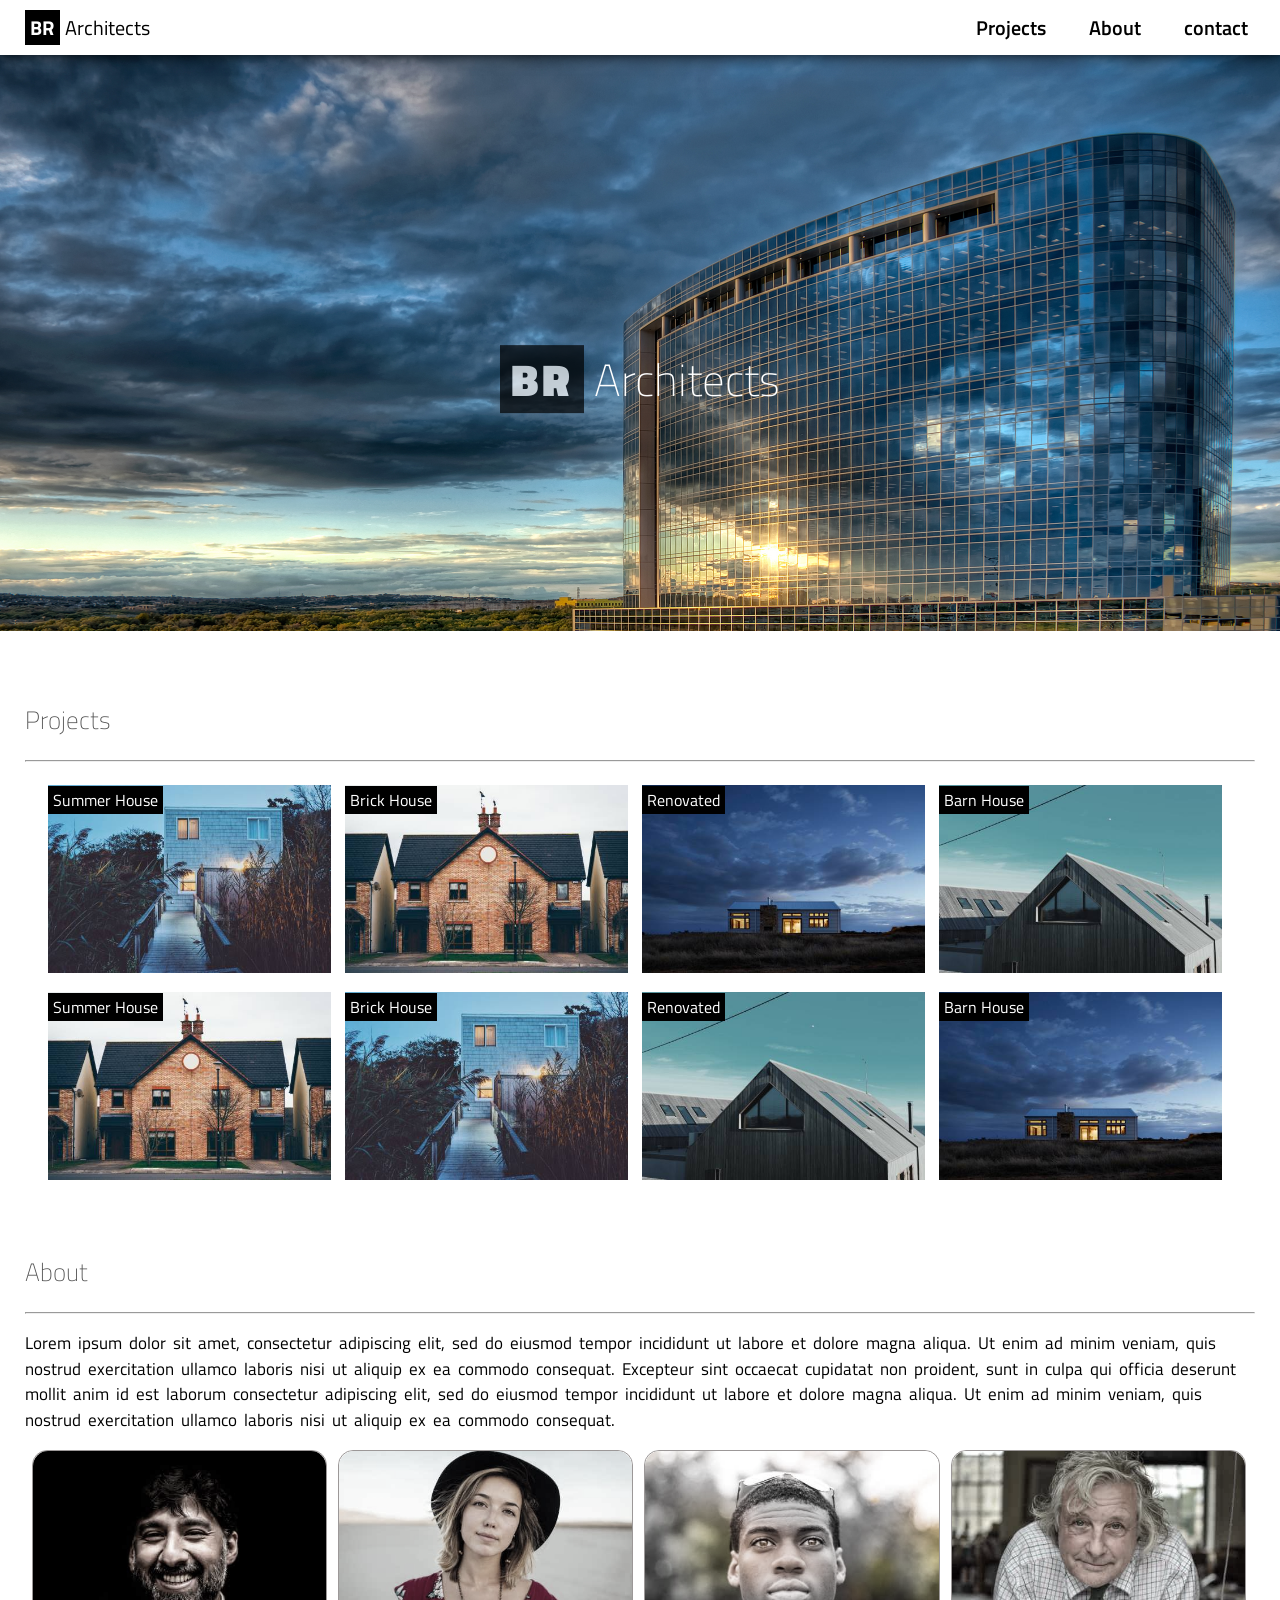
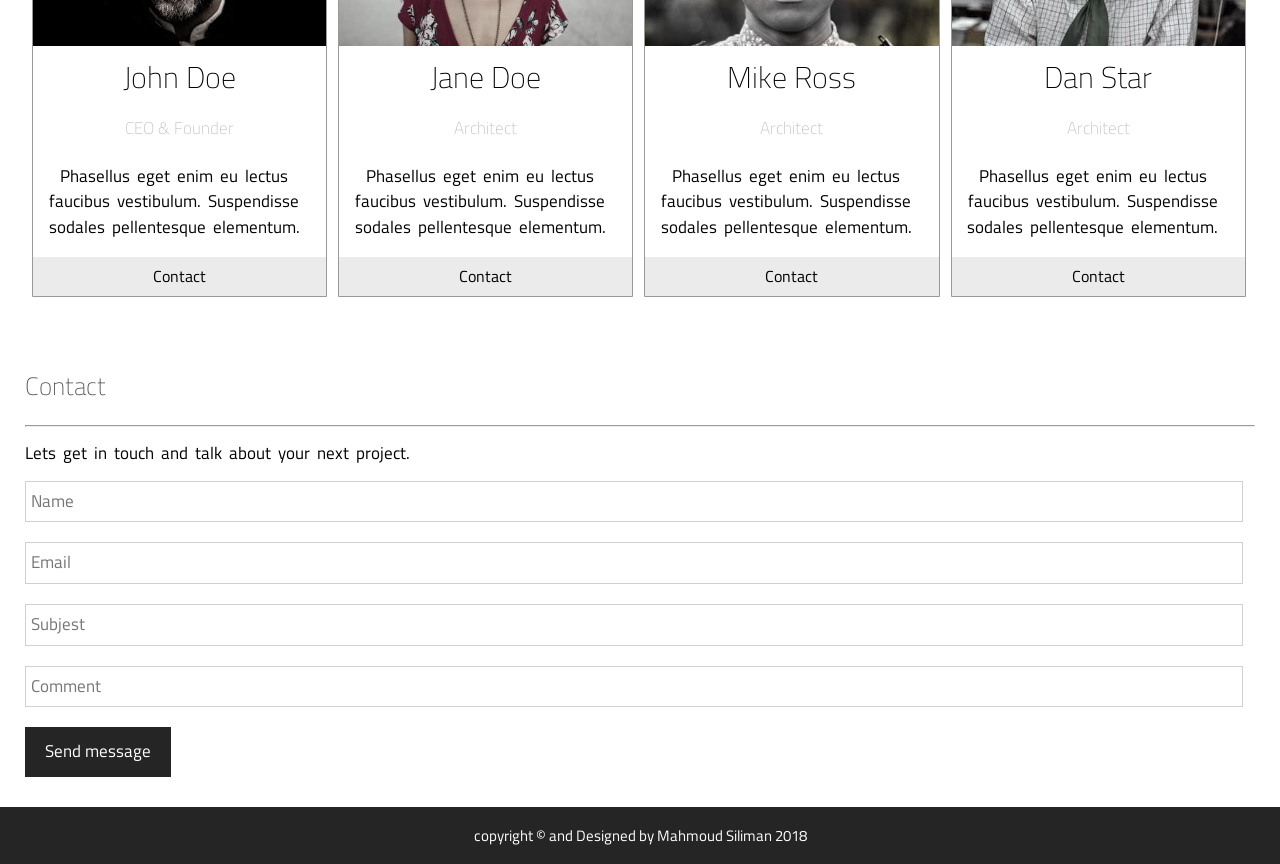
<file: index.html>
<!DOCTYPE html>
<html lang="eng">
<head>
    <meta charset="utf-8">
    <title> Architects </title>
    <link rel="stylesheet" href="css/uncompiled.css">
    <link rel="stylesheet" href="css/normalize.css">
    <link rel="stylesheet" href="https://fonts.googleapis.com/css?family=M+PLUS+Rounded+1c|Titillium+Web">
</head>
<body>
        <!--start -nav-bar-->
    <div class="nav-bar">

        <div class="logo">
            <p> <span> BR </span> Architects </p> 
        </div>
        
        <div class="list">
            <ul>
                <li> <a href="#A"> Projects </a> </li>
                <li> <a href="#B"> About </a> </li>
                <li> <a href="#C"> contact </a> </li>
            </ul>    
        </div>

    </div>
        <!--end nav-bar-->
    
        <!--start cover-->
    <div class="cover">
            <center>
              <h2> <span>BR</span> Architects</h2>
            </center>
    </div>
        <!--end cover-->
        
        <!--start projects-->
    <div class="project" id="A">
        <h3>Projects</h3>
        <hr>
        <center>
            <div class="home">
                <div class="summer"> <p> Summer House </p> <img src="Pics/house5.jpg"> </div>
                <div class="brick"> <p> Brick House </p> <img src="Pics/house2.jpg"> </div>
                <div class="ren"> <p> Renovated </p> <img src="Pics/house3.jpg"> </div>
                <div class="barn"> <p> Barn House </p> <img src="Pics/house4.jpg"> </div>
            </div>

            <div class="home">
                <div class="summer"> <p> Summer House </p> <img src="Pics/house2.jpg"> </div>
                <div class="brick"> <p> Brick House </p> <img src="Pics/house5.jpg"> </div>
                <div class="ren"> <p> Renovated </p> <img src="Pics/house4.jpg"> </div>
                <div class="barn"> <p> Barn House </p> <img src="Pics/house3.jpg"> </div>
            </div>
        </center>
    </div>
<!--end projects-->

<!--start about-->
    <div class="about" id="B">
        <div class="team">
            <h3> About </h3>
            <hr>
            <p>
              Lorem ipsum dolor sit amet, consectetur adipiscing elit, sed do eiusmod tempor incididunt ut labore et dolore magna aliqua. Ut enim ad minim veniam, quis nostrud exercitation ullamco laboris nisi ut aliquip ex ea commodo consequat. Excepteur sint occaecat cupidatat non proident, sunt in culpa qui officia deserunt mollit anim id est laborum consectetur adipiscing elit, sed do eiusmod tempor incididunt ut labore et dolore magna aliqua. Ut enim ad minim veniam, quis nostrud exercitation ullamco laboris nisi ut aliquip ex ea commodo consequat.
            </p>

            <div class="person">
                <div class="first">
                    <img src="Pics/team2.jpg">
                    <h4> John Doe </h4>
                    <h5> CEO & Founder </h5>
                    <p> Phasellus eget enim eu lectus faucibus vestibulum. Suspendisse sodales pellentesque elementum. </p>
                    <form action="arch1/john.html" target="_blank">
                    <input type="submit" value="Contact" >
                    </form>
                </div>

                <div>
                    <img src="Pics/team1.jpg">
                    <h4> Jane Doe </h4>
                    <h5> Architect </h5>
                    <p> Phasellus eget enim eu lectus faucibus vestibulum. Suspendisse sodales pellentesque elementum. </p>
                    <form action="arch2/jane.html" target="_blank">
                    <input type="submit" value="Contact" >
                    </form>
                </div>

                <div>
                    <img src="Pics/team4.jpg">
                    <h4> Mike Ross </h4>
                    <h5> Architect </h5>
                    <p> Phasellus eget enim eu lectus faucibus vestibulum. Suspendisse sodales pellentesque elementum. </p>
                    <form action="arch3/mike.html" target="_blank">
                    <input type="submit" value="Contact" >
                    </form>
                </div>

                <div>
                    <img src="Pics/team3.jpg">
                    <h4> Dan Star </h4>
                    <h5> Architect </h5>
                    <p> Phasellus eget enim eu lectus faucibus vestibulum. Suspendisse sodales pellentesque elementum. </p>
                    <form action="arch4/dan.html" target="_blank">
                    <input type="submit" value="Contact" >
                    </form>
                </div>
            </div>
        </div>
    </div>
<!--end about-->

<!--start contact-->
    <div class="contact" id="C">
        <div class="info">
            <h3> Contact </h3>
            <hr>
            <p> Lets get in touch and talk about your next project. </p>
            
            <form>
                <input type="text" placeholder="Name">
                <input type="text" placeholder="Email">
                <input type="text" placeholder="Subjest">
                <input type="text" placeholder="Comment">
                <input type="submit" value="Send message">
            </form>
        </div>
    </div>
        <!--end contact-->
        
        <!--start fooetr-->
    <div class="footer">
        <p> copyright &copy; and Designed by  Mahmoud Siliman 2018 </p>
    </div>
        <!--end footer-->
</body>
</html>
</file>
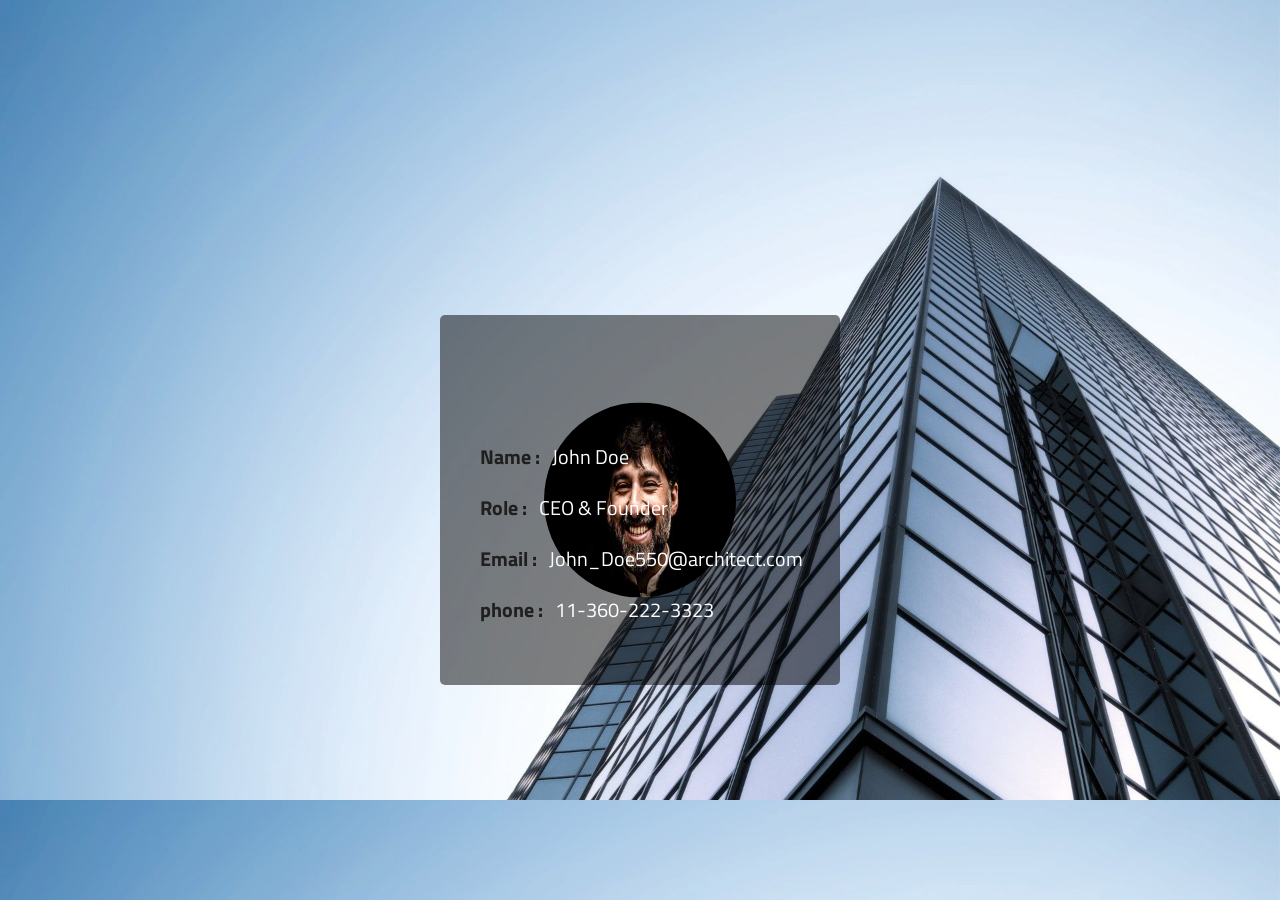
<file: arch1/john.html>
<!DOCTYPE html>
<html lang="eng">
    <head>
        <meta charset="utf-8">
        <title> John Doe </title>
        <link rel="stylesheet" href="https://fonts.googleapis.com/css?family=M+PLUS+Rounded+1c|Titillium+Web">
        <link rel="stylesheet" href="john.css">
    </head>
    <body>
        <div class="info">
            <img src="team2.jpg">
            <div class="para">
                <P> <span>Name :</span>  &nbsp; John Doe </P>
                <P> <span>Role :</span> 	&nbsp; CEO & Founder </P>
                <P> <span>Email :</span> &nbsp; John_Doe550@architect.com </P>
                <P> <span>phone :</span> &nbsp;  11-360-222-3323 </P>
            </div> 
        </div>
    </body>
</html>
</file>
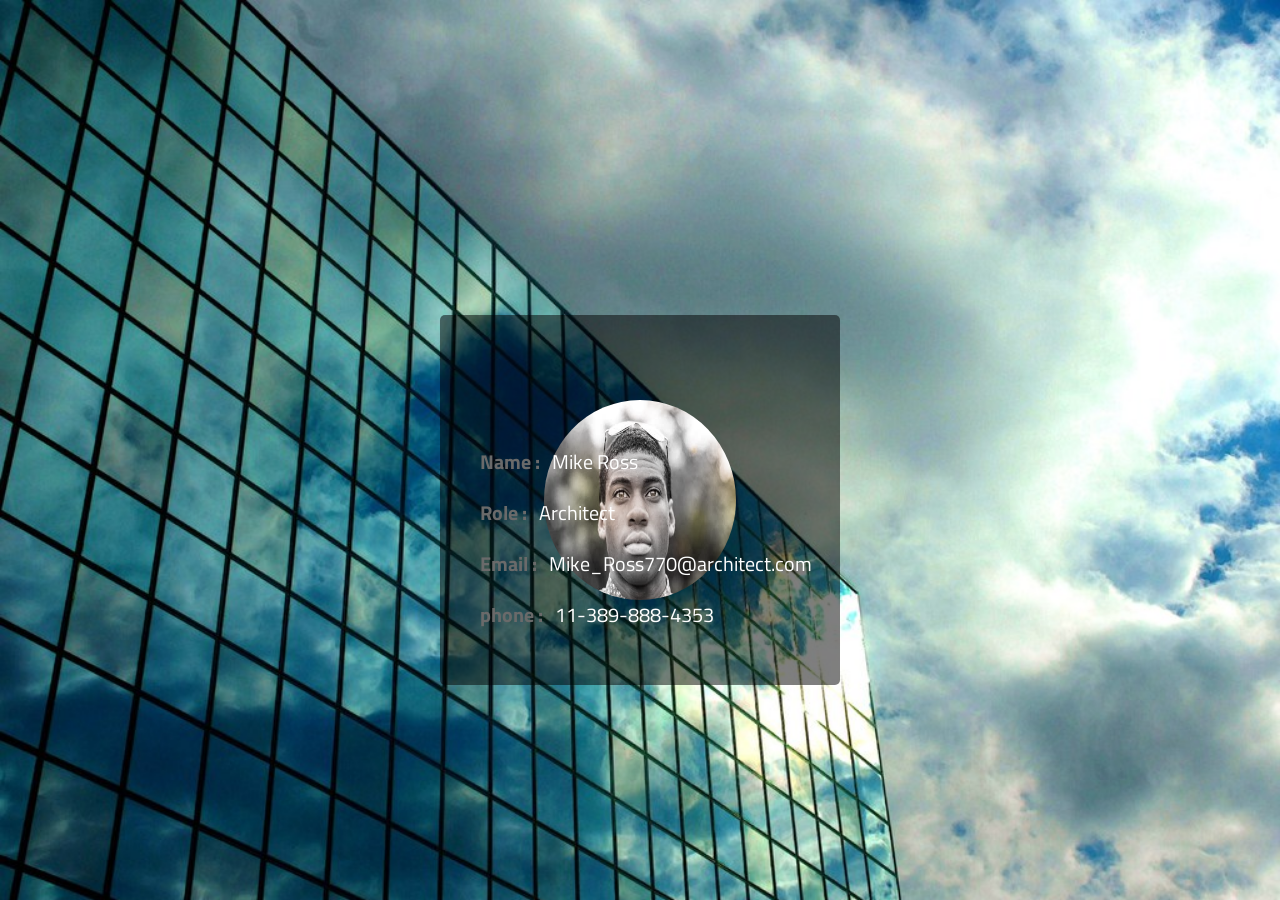
<file: arch3/mike.html>
<!DOCTYPE html>
<html lang="eng">
    <head>
        <meta charset="utf-8">
        <title> Mike Ross </title>
        <link rel="stylesheet" href="https://fonts.googleapis.com/css?family=M+PLUS+Rounded+1c|Titillium+Web">
        <link rel="stylesheet" href="mike.css">
    </head>
    <body>
        <div class="info">
            <img src="team4.jpg">
            <div class="para">
                <P> <span>Name :</span>  &nbsp; Mike Ross </P>
                <P> <span>Role :</span> &nbsp; Architect </P>
                <P> <span>Email :</span> &nbsp; Mike_Ross770@architect.com </P>
                <P> <span>phone :</span> &nbsp;  11-389-888-4353 </P>
            </div> 
        </div>
    </body>
</html>
</file>
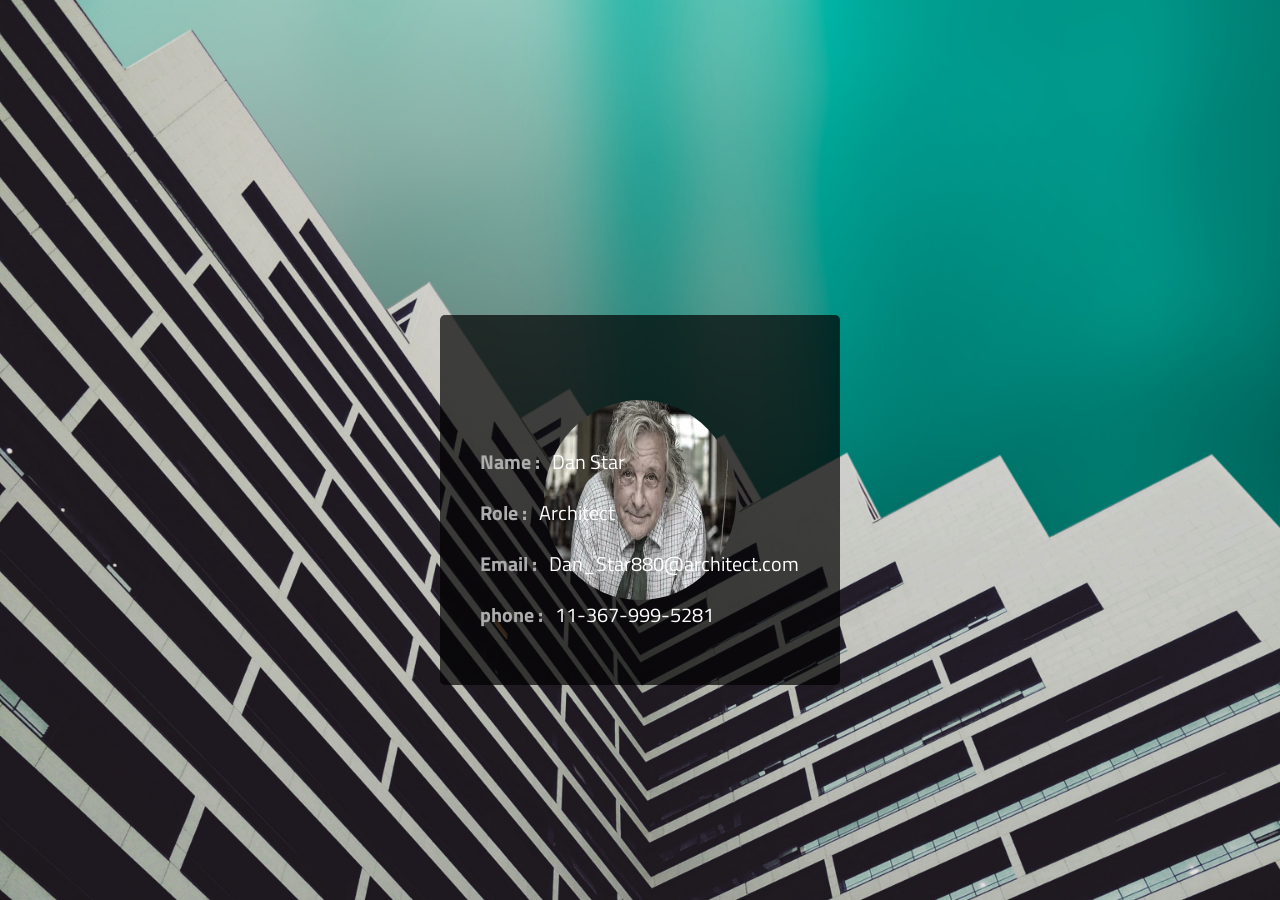
<file: arch4/dan.html>
<!DOCTYPE html>
<html lang="eng">
    <head>
        <meta charset="utf-8">
        <title> Dan Star </title>
        <link rel="stylesheet" href="https://fonts.googleapis.com/css?family=M+PLUS+Rounded+1c|Titillium+Web">
        <link rel="stylesheet" href="dan.css">
    </head>
    <body>
        <div class="info">
            <img src="team3.jpg">
            <div class="para">
                <P> <span>Name :</span>  &nbsp; Dan Star </P>
                <P> <span>Role :</span> &nbsp; Architect </P>
                <P> <span>Email :</span> &nbsp; Dan_Star880@architect.com </P>
                <P> <span>phone :</span> &nbsp;  11-367-999-5281 </P>
            </div> 
        </div>
    </body>
</html>
</file>
<file: css/uncompiled.css>
* {
  -webkit-box-sizing: border-box;
          box-sizing: border-box;
}

body {
  font-family: "Titillium Web", sans-serif;
}

/** Start Sass Vars **/
/** End Sass Vars **/
/** start nav-bar **/
.nav-bar {
  /* start  nav-bar style*/
  width: 100%;
  height: 55px;
  padding: 0 25px;
  position: fixed;
  top: 0;
  left: 0;
  z-index: 999;
  background-color: #fff;
  -webkit-box-shadow: 0 -1px 15px #000;
          box-shadow: 0 -1px 15px #000;
  /* start logo style */
  /* start nav-bar minue style */
}

.nav-bar .logo {
  float: left;
}

.nav-bar .logo p {
  font-size: 20px;
  -webkit-transform: translateY(-4px);
          transform: translateY(-4px);
}

.nav-bar .logo p span {
  font-weight: bold;
  margin-right: 5px;
  padding: 2px 2px 2px 5px;
  background-color: #000;
  color: #fff;
}

.nav-bar .list {
  float: right;
}

.nav-bar .list li {
  list-style: none;
  display: inline;
  margin-left: 25px;
  padding: 12px 7px;
  font-size: 20px;
}

.nav-bar .list li:hover {
  cursor: pointer;
  background-color: #d6d6d6;
}

.nav-bar .list li a {
  text-decoration: none;
  color: #000;
  font-weight: 600;
}

/** end nav-bar **/
/** start cover **/
.cover {
  /* start cover style */
  background-image: url(../Pics/cover.jpg);
  width: 100%;
  height: 576px;
  margin-top: 55px;
  position: relative;
  /* start cover headding style */
}

.cover h2 {
  font-size: 45px;
  font-weight: 100;
  color: #fff;
  position: absolute;
  top: 50%;
  left: 50%;
  -webkit-transform: translate(-50%, -50%);
          transform: translate(-50%, -50%);
}

.cover h2 span {
  background-color: #000;
  opacity: 0.7;
  padding: 0 10px 0 11px;
  font-weight: 800;
  letter-spacing: 4px;
}

/** end cover **/
/** start projects **/
.project {
  /* start project section style */
  padding: 50px 25px 0 25px;
  /* start project headding style */
  /* start project pics style */
}

.project h3 {
  font-size: 25px;
  font-weight: 200;
  color: #4e4e4e;
}

.project .home div {
  display: inline;
}

.project .home p {
  position: absolute;
  z-index: 2;
  display: inline;
  padding: 5px;
  color: #fff;
  background-color: #000;
}

.project .home img {
  width: 23%;
  margin: 15px 10px 0 0;
  z-index: 1;
}

/** end projects **/
/** start about **/
.about {
  padding: 50px 25px 0 25px;
}

.about .team h3 {
  font-size: 25px;
  font-weight: 200;
  color: #4e4e4e;
}

.about .team p {
  font-size: 17px;
  word-spacing: 3px;
  line-height: 1.5;
  padding-right: 11px;
}

.about .team .person div {
  width: 24%;
  display: inline-block;
  border-radius: 15px 15px 0 0;
  margin-left: 7px;
  text-align: center;
  border: 1px solid #9c9898;
}

.about .team .person div img {
  width: 100%;
  border-radius: 15px 15px 0 0;
  -webkit-filter: grayscale(70%);
          filter: grayscale(70%);
}

.about .team .person div h4 {
  font-size: 30px;
  font-weight: 100;
  margin: 10px 0;
}

.about .team .person div h5 {
  font-size: 17px;
  font-weight: 100;
  color: #bbbbbb;
  margin: 25px 0;
}

.about .team .person div input {
  width: 100%;
  border: none;
  outline: none;
  text-align: center;
  background-color: #ebebeb;
  padding: 10px 0 10px 0;
}

.about .team .person div input:hover {
  cursor: pointer;
  background-color: #d1d1d1;
}

/** end about **/
/** start contact **/
.contact {
  padding: 50px 25px 0 25px;
}

.contact h3 {
  font-size: 25px;
  font-weight: 200;
  color: #4e4e4e;
}

.contact p {
  font-size: 17px;
  word-spacing: 3px;
}

.contact form input[type="text"] {
  width: 99%;
  display: block;
  padding: 10px 0 10px 5px;
  border: 1px solid #d1d1d1;
  margin-bottom: 20px;
  font-size: 17px;
  outline: none;
}

.contact form input[type="submit"] {
  color: #fff;
  background-color: #252525;
  padding: 15px 20px;
  border: none;
  font-size: 17px;
}

.contact form input[type="submit"]:hover {
  cursor: pointer;
  color: #000;
  background-color: #d1d1d1;
}

/** end contact **/
/** start footer **/
.footer {
  width: 100%;
  color: #fff;
  background-color: #252525;
  text-align: center;
  font-size: 15px;
  padding: 5px 0;
  margin-top: 30px;
}

/** end footer **/
/** Start extend classes **/
.nav-bar .list li, .nav-bar .list li:hover, .about .team .person div input, .about .team .person div input:hover, .contact form input[type="submit"], .contact form input[type="submit"]:hover {
  -webkit-transition: 0.4s ease-in-out;
  transition: 0.4s ease-in-out;
}

.cover {
  background-size: cover;
}

/** End extend classes **/
/*# sourceMappingURL=uncompiled.css.map */
</file>
<file: arch1/john.css>
body {
    padding: 0;
    margin: 0;
    font-family: 'Titillium Web', sans-serif;
    background-image: url(background.jpg);
    background-size: cover;   
}

.info {
    width: 400px;
    height: 370px;
    background-color: rgba(0, 0, 0, 0.5);
    position: absolute;
    top: 50%;
    left: 50%;
    transform: translate(-50% , -50%);
    border-radius: 5px;
    margin-top: 50px;
}

.info img {
    width: 48%;
    height: 195px;
    border-radius: 50%;
    position: relative;
    top: 50%;
    left: 50%;
    transform: translate(-50% , -50%)
}

.info .para {
    padding: 0 15px 20px 15px;
    transform: translate(25px , -95px);
}

.info p{
    color: #fff;
    font-size: 20px;
}

.info p span {
    font-weight: bold;
    color: #1f1f1f;
}
</file>
<file: arch3/mike.css>
body {
    padding: 0;
    margin: 0;
    font-family: 'Titillium Web', sans-serif;
    background-image: url(background.jpg);
    background-size: cover;   
}

.info {
    width: 400px;
    height: 370px;
    background-color: rgba(0, 0, 0, 0.5);
    position: absolute;
    top: 50%;
    left: 50%;
    transform: translate(-50% , -50%);
    border-radius: 5px;
    margin-top: 50px;
}

.info img {
    width: 48%;
    height: 200px;
    border-radius: 50%;
    position: relative;
    top: 50%;
    left: 50%;
    transform: translate(-50% , -50%);
    filter: grayscale(70%);
}

.info .para {
    padding: 0 15px 20px 15px;
    transform: translate(25px , -95px);
}

.info p{
    color: #fff;
    font-size: 20px;
}

.info p span {
    font-weight: bold;
    color: #6a6a6a;
}
</file>
<file: arch4/dan.css>
body {
    padding: 0;
    margin: 0;
    font-family: 'Titillium Web', sans-serif;
    background-image: url(background.jpg);
    background-size: cover;   
}

.info {
    width: 400px;
    height: 370px;
    background-color: rgba(0, 0, 0, 0.7);
    position: absolute;
    top: 50%;
    left: 50%;
    transform: translate(-50% , -50%);
    border-radius: 5px;
    margin-top: 50px;
}

.info img {
    width: 48%;
    height: 200px;
    border-radius: 50%;
    position: relative;
    top: 50%;
    left: 50%;
    transform: translate(-50% , -50%);
    filter: grayscale(70%);
}

.info .para {
    padding: 0 15px 20px 15px;
    transform: translate(25px , -95px);
}

.info p{
    color: #fff;
    font-size: 20px;
}

.info p span {
    font-weight: bold;
    color: #adadad;
}
</file>
